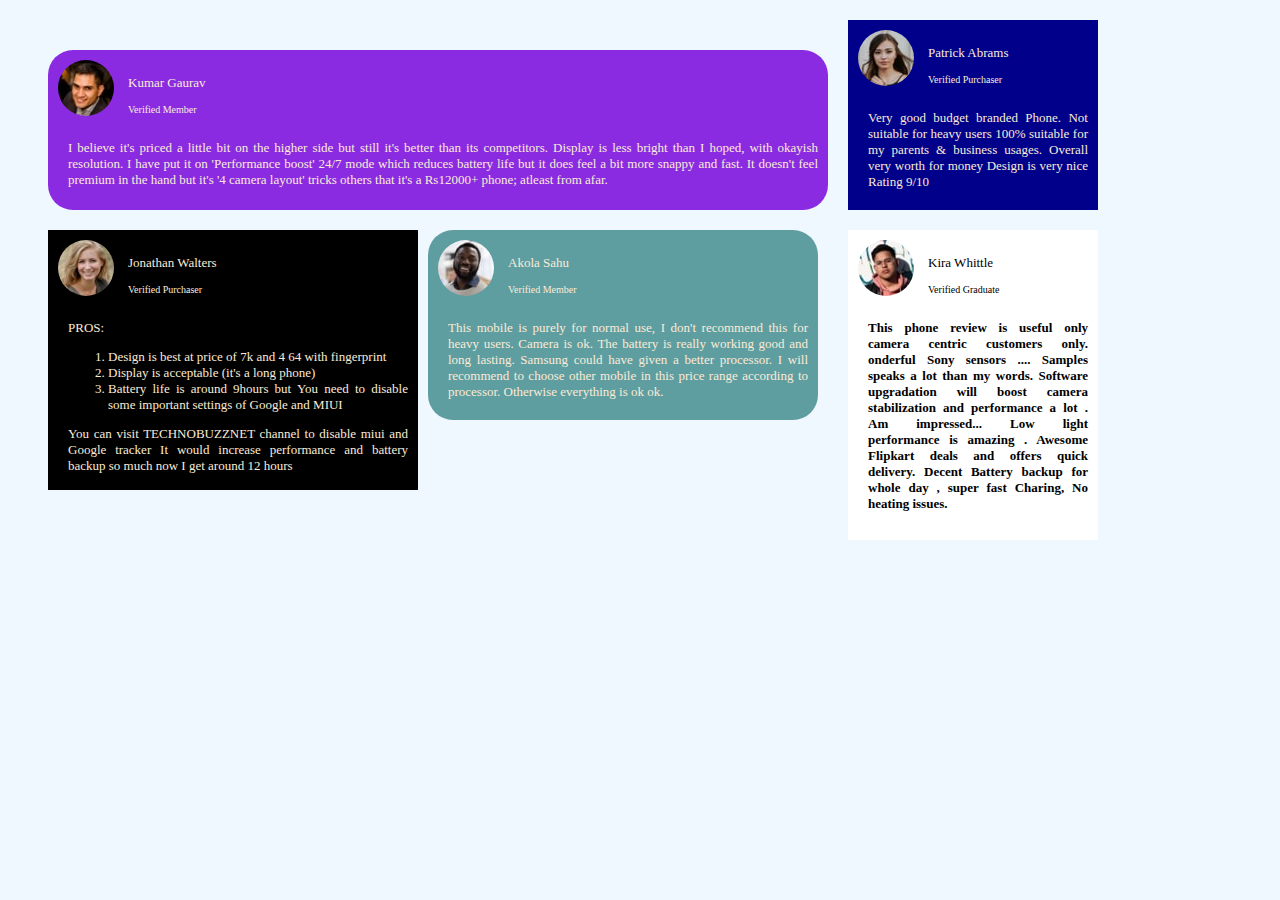
<file: index.html>
<!DOCTYPE html>
<html lang="en">
<head>
    <meta charset="UTF-8">
    <meta http-equiv="X-UA-Compatible" content="IE=edge">
    <meta name="viewport" content="width=device-width, initial-scale=1.0">
    <link rel="stylesheet" href="style.css">
    <title>FeedBack|CSS Battle|Prelims</title>
</head>
<body>
<div id="left">
    <div id="d1">
        <div class="heading">
            <img class="image" src="avatar1.jpg" alt="Kumar"> 
            <div style=" padding-top: 2px; margin-left: 70px;">
                <p style="font-size: small;"> Kumar Gaurav</p>
                <p style="font-size: x-small;"> Verified Member</p>
            </div>
            
        </div>
           <div class="para">
            I believe it's priced a little bit on the higher side but still it's better than its competitors. 
            Display is less bright than I hoped, with okayish resolution. I have put it on 'Performance boost'
            24/7 mode which reduces battery life but it does feel a bit more snappy and fast. It doesn't feel 
            premium in the hand but it's '4 camera layout' tricks others that it's a Rs12000+ phone; atleast from afar.
           </div>
        </div>
    
          <div id="d5">
            <div class="heading"> 
                <img class="image" src="avatar2.jpg" alt="Jonathan"> 
                <div style=" padding-top: 2px; margin-left: 70px;">   
                    <p style="font-size: small;">  Jonathan Walters</p>
                    <p style="font-size: x-small;"> Verified Purchaser</p>
            </div>
          </div>
          <div class="para">
        PROS:
         <ol>
             <li>
                Design is best at price of 7k and 4 64 with fingerprint
             </li>
             <li>
                Display is acceptable (it's a long phone)
             </li>
             <li>
                Battery life is around 9hours but
                You need to disable some important settings of Google and MIUI
             </li>
         </ol>
         <p> You can visit TECHNOBUZZNET channel to disable miui and Google tracker
            It would increase performance and battery backup so much now I get around 12 hours </p>
       
          </div>
          </div>
          
          
    
       
        <div id="d2">
            <div class="heading"> 
                <img class="image" src="avatar3.jpg" alt="Akola"> 
                <div style=" padding-top: 2px; margin-left: 70px;">   
                    <p style="font-size: small;">    Akola Sahu</p>
                    <p style="font-size: x-small;"> Verified Member</p>
            </div>
          </div>
          <div class="para">
            This mobile is purely for normal use, I don't recommend this for heavy users. 
            Camera is ok. The battery is really working good and long lasting. Samsung 
            could have given a better processor. I will recommend to choose other mobile in 
            this price range according to processor. Otherwise everything is ok ok.
          </div>
        </div>
     
        
</div>   
  <div id="right">
    <div id="d3">
        <div class="heading"> 
            <img class="image" src="avatar4.jpg" alt="Patrick"> 
            <div style=" padding-top: 2px; margin-left: 70px;">   
                <p style="font-size: small;"> Patrick Abrams</p>
                <p style="font-size: x-small;"> Verified Purchaser</p>
        </div>
        </div>
     
        <div class="para">
            Very good budget branded Phone.
            Not suitable for heavy users
            100% suitable for my parents & business usages.
            Overall very worth for money
            Design is very nice
            Rating 9/10
          
        </div>
    
      </div>
      <div id="d4">
        <div class="heading"> 
            <img class="image" src="avatar5.jpg" alt="Kira"> 
            <div style=" padding-top: 2px; margin-left: 70px;">   
                <p style="font-size: small; color: black;">Kira Whittle</p>
                <p style="font-size: x-small; color: black;"> Verified Graduate</p>
        </div>
        </div>
     
        <div class="para" style="color:black;">
           <strong>
            This phone review is useful only camera centric customers only.
            onderful Sony sensors .... Samples speaks a lot than my words.
            Software upgradation will boost camera stabilization and performance a lot .
             Am impressed... Low light performance is amazing .
              Awesome Flipkart deals and offers quick delivery. Decent Battery backup for whole day , super fast Charing, No heating issues.
        
           </strong> 
        </div>
      
      
      </div>
  </div>
 
   </body>
</html>
</file>
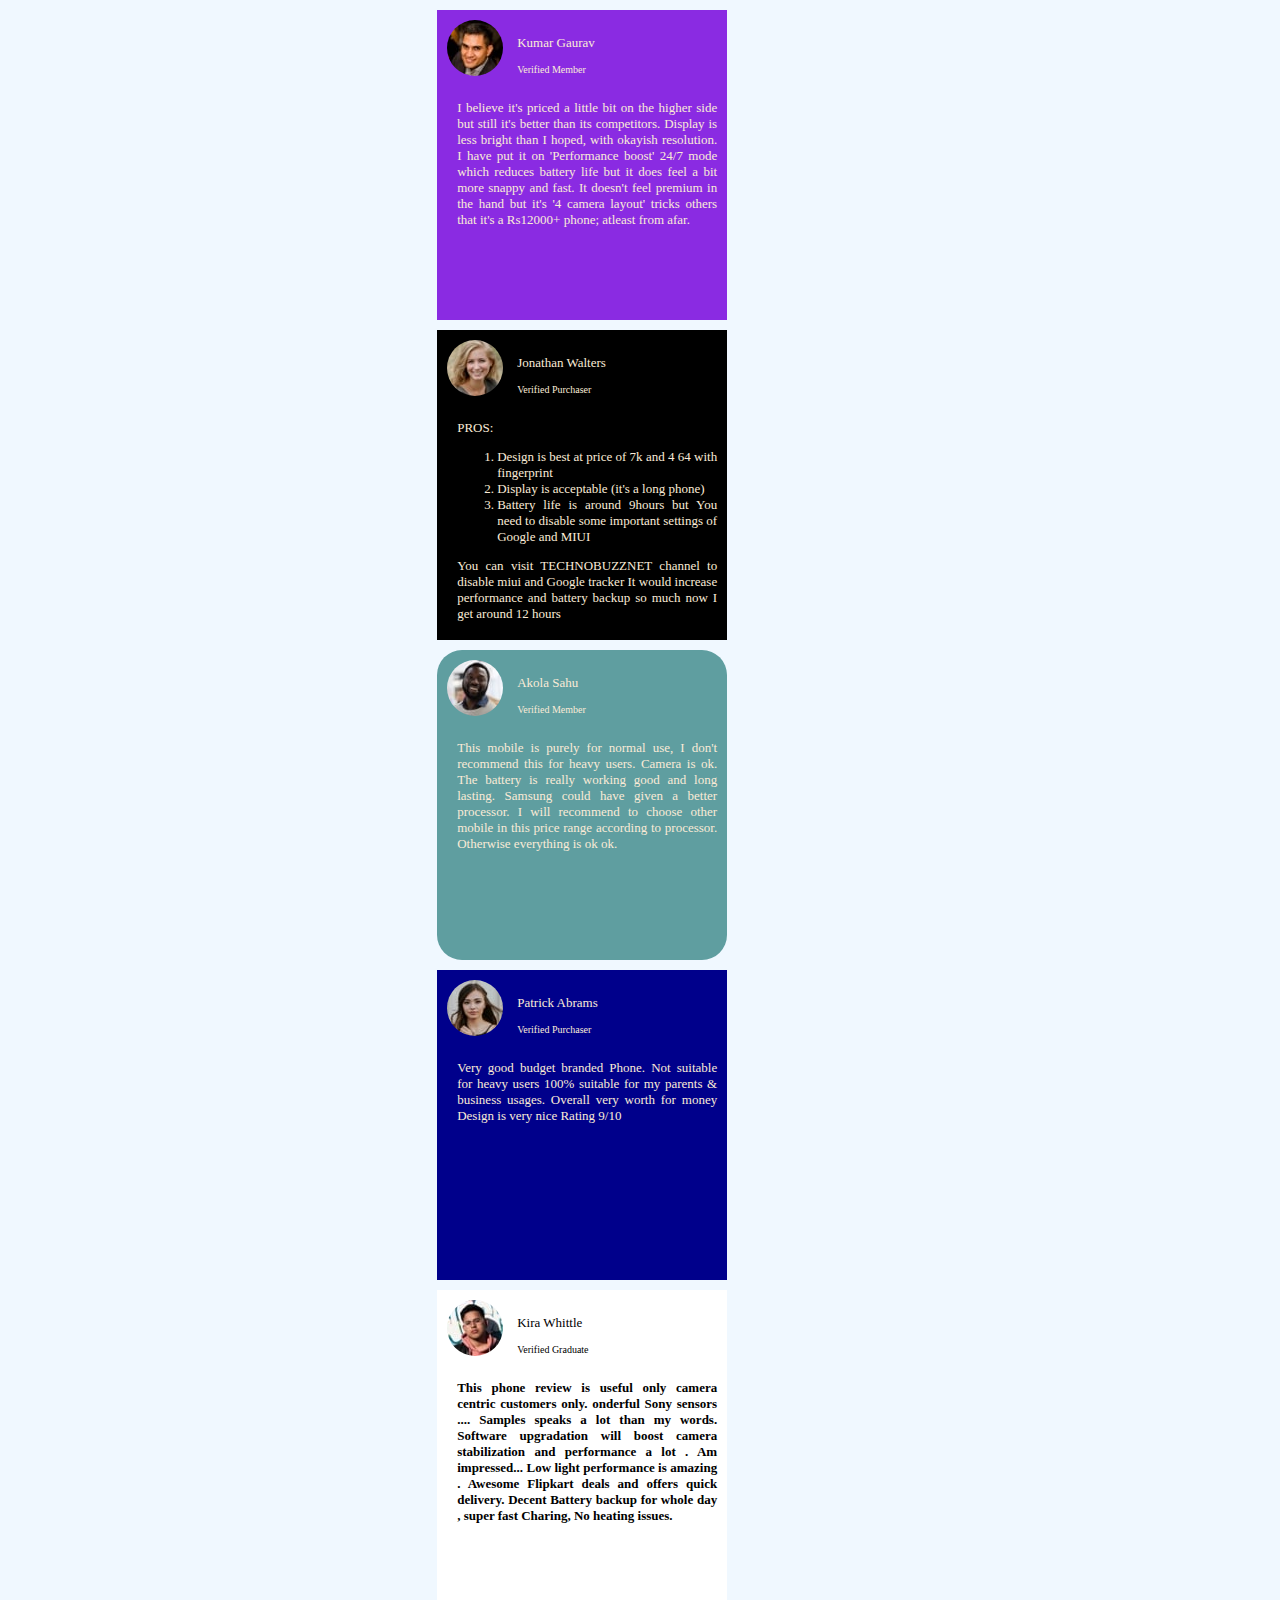
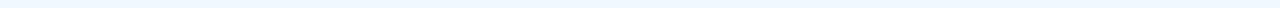
<file: index2.html>
<!DOCTYPE html>
<html lang="en">
<head>
    <meta charset="UTF-8">
    <meta http-equiv="X-UA-Compatible" content="IE=edge">
    <meta name="viewport" content="width=device-width, initial-scale=1.0">
    <link rel="stylesheet" href="style2.css">
    <title>FeedBack|CSS Battle|Prelims</title>
</head>
<body>
<div id="main"> 
    <div id="d1">
        <div class="heading">
            <img class="image" src="avatar1.jpg" alt="Kumar"> 
            <div style=" padding-top: 2px; margin-left: 70px;">
                <p style="font-size: small;"> Kumar Gaurav</p>
                <p style="font-size: x-small;"> Verified Member</p>
            </div>
            
        </div>
           <div class="para">
            I believe it's priced a little bit on the higher side but still it's better than its competitors. 
            Display is less bright than I hoped, with okayish resolution. I have put it on 'Performance boost'
            24/7 mode which reduces battery life but it does feel a bit more snappy and fast. It doesn't feel 
            premium in the hand but it's '4 camera layout' tricks others that it's a Rs12000+ phone; atleast from afar.
           </div>
        </div>
    
          <div id="d5">
            <div class="heading"> 
                <img class="image" src="avatar2.jpg" alt="Jonathan"> 
                <div style=" padding-top: 2px; margin-left: 70px;">   
                    <p style="font-size: small;">  Jonathan Walters</p>
                    <p style="font-size: x-small;"> Verified Purchaser</p>
            </div>
          </div>
          <div class="para">
        PROS:
         <ol>
             <li>
                Design is best at price of 7k and 4 64 with fingerprint
             </li>
             <li>
                Display is acceptable (it's a long phone)
             </li>
             <li>
                Battery life is around 9hours but
                You need to disable some important settings of Google and MIUI
             </li>
         </ol>
         <p> You can visit TECHNOBUZZNET channel to disable miui and Google tracker
            It would increase performance and battery backup so much now I get around 12 hours </p>
       
          </div>
          </div>
          
          <div id="d2">
            <div class="heading"> 
                <img class="image" src="avatar3.jpg" alt="Akola"> 
                <div style=" padding-top: 2px; margin-left: 70px;">   
                    <p style="font-size: small;">    Akola Sahu</p>
                    <p style="font-size: x-small;"> Verified Member</p>
            </div>
          </div>
          <div class="para">
            This mobile is purely for normal use, I don't recommend this for heavy users. 
            Camera is ok. The battery is really working good and long lasting. Samsung 
            could have given a better processor. I will recommend to choose other mobile in 
            this price range according to processor. Otherwise everything is ok ok.
          </div>
        </div>
    
       
       
    <div id="d3">
        <div class="heading"> 
            <img class="image" src="avatar4.jpg" alt="Patrick"> 
            <div style=" padding-top: 2px; margin-left: 70px;">   
                <p style="font-size: small;"> Patrick Abrams</p>
                <p style="font-size: x-small;"> Verified Purchaser</p>
        </div>
        </div>
     
        <div class="para">
            Very good budget branded Phone.
            Not suitable for heavy users
            100% suitable for my parents & business usages.
            Overall very worth for money
            Design is very nice
            Rating 9/10
          
        </div>
    
      </div>
      <div id="d4">
        <div class="heading"> 
            <img class="image" src="avatar5.jpg" alt="Kira"> 
            <div style=" padding-top: 2px; margin-left: 70px;">   
                <p style="font-size: small; color: black;">Kira Whittle</p>
                <p style="font-size: x-small; color: black;"> Verified Graduate</p>
        </div>
        </div>
     
        <div class="para" style="color:black;">
           <strong>
            This phone review is useful only camera centric customers only.
            onderful Sony sensors .... Samples speaks a lot than my words.
            Software upgradation will boost camera stabilization and performance a lot .
             Am impressed... Low light performance is amazing .
              Awesome Flipkart deals and offers quick delivery. Decent Battery backup for whole day , super fast Charing, No heating issues.
        
           </strong> 
        </div>
      
      
  </div>
 
</div>
  
   </body>
</html>
</file>
<file: style.css>
body
{
    background-color:aliceblue;
}
.heading
{
    color: antiquewhite;
    
}

.image
{
    float: left;
    border-radius: 50%;
}
.para
{
    margin-left: 10px;
    margin-right: 10px;
    margin-top: 25px;
    text-align:justify;
    font-size:small;
    color: antiquewhite;
}
#d1
{
    border-radius: 25px;
background-color:blueviolet;
height: 150px;
width: 770px;
margin-top: 100px;
margin-left: 50px;
padding-top: 10px;
padding-left: 10px;
}
#d1
{
    border-radius: 25px;
background-color:blueviolet;
height: 150px;
width: 770px;
margin-top: 10px;
margin-left: 20px;
padding-top: 10px;
padding-left: 10px;

}
#d5
{
background-color:black;
height: 250px;
width: 360px;
margin-top: 20px;
margin-left: 20px;
padding-top: 10px;
padding-left: 10px;
float: left;
}
#d2
{
    border-radius: 25px;
    background-color:cadetblue;
    height: 180px;
    width: 380px;
    margin-top: 20px;
    margin-left: 400px;
    padding-top: 10px;
    padding-left: 10px;
}
#left
{
float: left;
margin-top: 20px;
margin-left: 20px;
padding: auto;
}
#right
{
    margin-top: 20px;
    margin-left: 820px;
    padding: auto;
}
#d3
{
  
    background-color:darkblue;
    height: 180px;
    width: 240px;
    margin-top: 20px;
    margin-left: 20px;
    padding-top: 10px;
    padding-left: 10px;
}
#d4
{
    background-color:white;
    height: 300px;
    width: 240px;
    margin-top: 20px;
    margin-left: 20px;
    padding-top: 10px;
    padding-left: 10px;   
}
</file>
<file: style2.css>
body
{
    background-color:aliceblue;
}
.heading
{
    color: antiquewhite;
    
}

.image
{
    float: left;
    border-radius: 50%;
}
.para
{
    margin-left: 10px;
    margin-right: 10px;
    margin-top: 25px;
    text-align:justify;
    font-size:small;
    color: antiquewhite;
}
#main
{
    margin-top: 10px;
    margin-left: 30%;
}
#d1
{

background-color:blueviolet;
height: 300px;
width: 280px;
margin-top: 10px;
margin-left: 50px;
padding-top: 10px;
padding-left: 10px;

}
#d5
{
background-color:black;
height: 300px;
width: 280px;
margin-top: 10px;
margin-left: 50px;
padding-top: 10px;
padding-left: 10px;

}
#d2
{
    border-radius: 25px;
    background-color:cadetblue;
    height: 300px;
    width: 280px;
    margin-top: 10px;
    margin-left: 50px;
    padding-top: 10px;
    padding-left: 10px;
}*

#d3
{
  
    background-color:darkblue;
    height: 300px;
    width: 280px;
    margin-top: 10px;
    margin-left: 50px;
    padding-top: 10px;
    padding-left: 10px;
}
#d4
{
    background-color:white;
    height: 300px;
    width: 280px;
    margin-top: 10px;
    margin-left: 50px;
    padding-top: 10px;
    padding-left: 10px;   
}
</file>
